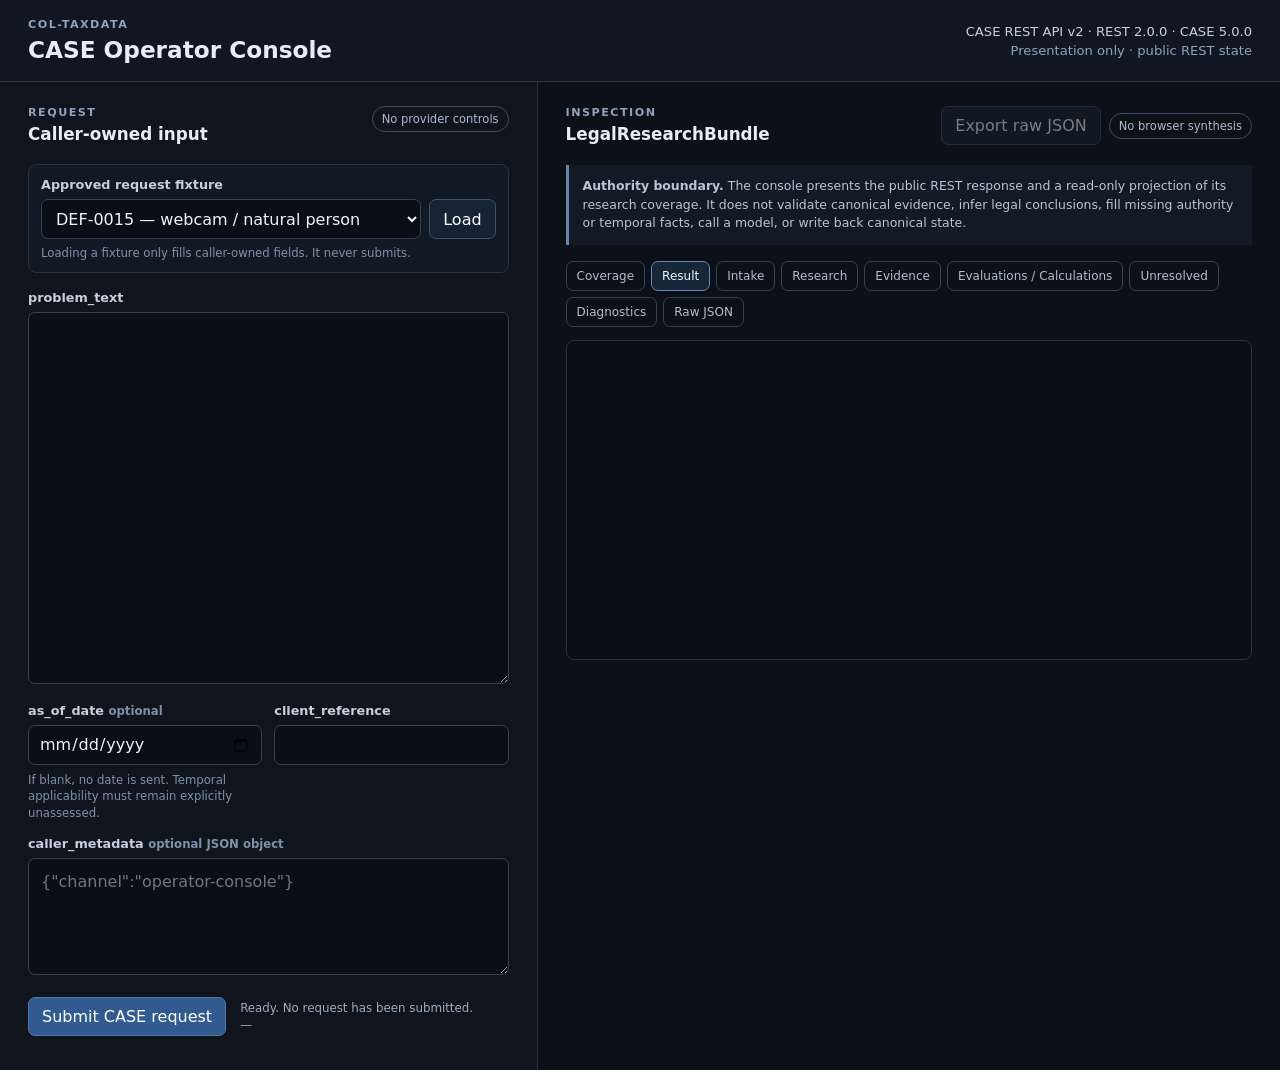
<file: col-taxdata/web/case-console/index.html>
<!doctype html>
<html lang="en">
<head>
  <meta charset="utf-8">
  <meta name="viewport" content="width=device-width, initial-scale=1">
  <title>col-taxdata CASE Operator Console</title>
  <link rel="stylesheet" href="./styles.css">
</head>
<body>
  <header class="topbar">
    <div>
      <p class="eyebrow">col-taxdata</p>
      <h1>CASE Operator Console</h1>
    </div>
    <div class="contract">
      <span id="contract-badge">Loading REST contract…</span>
      <span class="authority">Presentation only · public REST state</span>
    </div>
  </header>

  <main class="layout">
    <section class="request-pane" aria-labelledby="request-title">
      <div class="section-heading">
        <div>
          <p class="eyebrow">Request</p>
          <h2 id="request-title">Caller-owned input</h2>
        </div>
        <span class="boundary">No provider controls</span>
      </div>

      <div class="fixture-row">
        <label for="fixture-select">Approved request fixture</label>
        <div class="inline">
          <select id="fixture-select" aria-label="Approved request fixture"></select>
          <button id="load-fixture" type="button" class="secondary" disabled>Load</button>
        </div>
        <p class="hint">Loading a fixture only fills caller-owned fields. It never submits.</p>
      </div>

      <form id="case-form">
        <label for="problem-text">problem_text</label>
        <textarea id="problem-text" rows="15" required spellcheck="true"></textarea>

        <div class="two-columns">
          <div>
            <label for="as-of-date">as_of_date <span class="optional">optional</span></label>
            <input id="as-of-date" type="date" aria-describedby="as-of-date-hint">
            <p id="as-of-date-hint" class="hint date-input-hint">If blank, no date is sent. Temporal applicability must remain explicitly unassessed.</p>
          </div>
          <div>
            <label for="client-reference">client_reference</label>
            <input id="client-reference" type="text" maxlength="256" autocomplete="off">
          </div>
        </div>

        <label for="caller-metadata">caller_metadata <span class="optional">optional JSON object</span></label>
        <textarea id="caller-metadata" rows="4" spellcheck="false" placeholder='{"channel":"operator-console"}'></textarea>

        <div class="submit-row">
          <button id="submit-case" type="submit" disabled>Submit CASE request</button>
          <div class="runtime" aria-live="polite">
            <span id="request-state" data-kind="idle">Initializing…</span>
            <span id="elapsed">—</span>
          </div>
        </div>
      </form>
    </section>

    <section class="result-pane" aria-labelledby="result-title">
      <div class="section-heading">
        <div>
          <p class="eyebrow">Inspection</p>
          <h2 id="result-title">LegalResearchBundle</h2>
        </div>
        <div class="result-actions">
          <button id="export-raw" type="button" class="secondary" disabled>Export raw JSON</button>
          <span class="boundary">No browser synthesis</span>
        </div>
      </div>

      <div class="trust-note">
        <strong>Authority boundary.</strong>
        The console presents the public REST response and a read-only projection of its
        research coverage. It does not validate canonical evidence, infer legal conclusions,
        fill missing authority or temporal facts, call a model, or write back canonical state.
      </div>

      <nav class="tabs" aria-label="Result views">
        <button type="button" data-view="coverage" aria-selected="false">Coverage</button>
        <button type="button" data-view="result" aria-selected="true">Result</button>
        <button type="button" data-view="intake" aria-selected="false">Intake</button>
        <button type="button" data-view="research" aria-selected="false">Research</button>
        <button type="button" data-view="evidence" aria-selected="false">Evidence</button>
        <button type="button" data-view="evaluations" aria-selected="false">Evaluations / Calculations</button>
        <button type="button" data-view="unresolved" aria-selected="false">Unresolved</button>
        <button type="button" data-view="diagnostics" aria-selected="false">Diagnostics</button>
        <button type="button" data-view="raw" aria-selected="false">Raw JSON</button>
      </nav>

      <div class="panel coverage-panel" data-view-panel="coverage" hidden></div>
      <div class="panel" data-view-panel="result"></div>
      <div class="panel" data-view-panel="intake" hidden></div>
      <div class="panel" data-view-panel="research" hidden></div>
      <div class="panel" data-view-panel="evidence" hidden></div>
      <div class="panel" data-view-panel="evaluations" hidden></div>
      <div class="panel" data-view-panel="unresolved" hidden></div>
      <div class="panel" data-view-panel="diagnostics" hidden></div>
      <div class="panel" data-view-panel="raw" hidden></div>
    </section>
  </main>

  <script type="module" src="./app.js"></script>
</body>
</html>
</file>
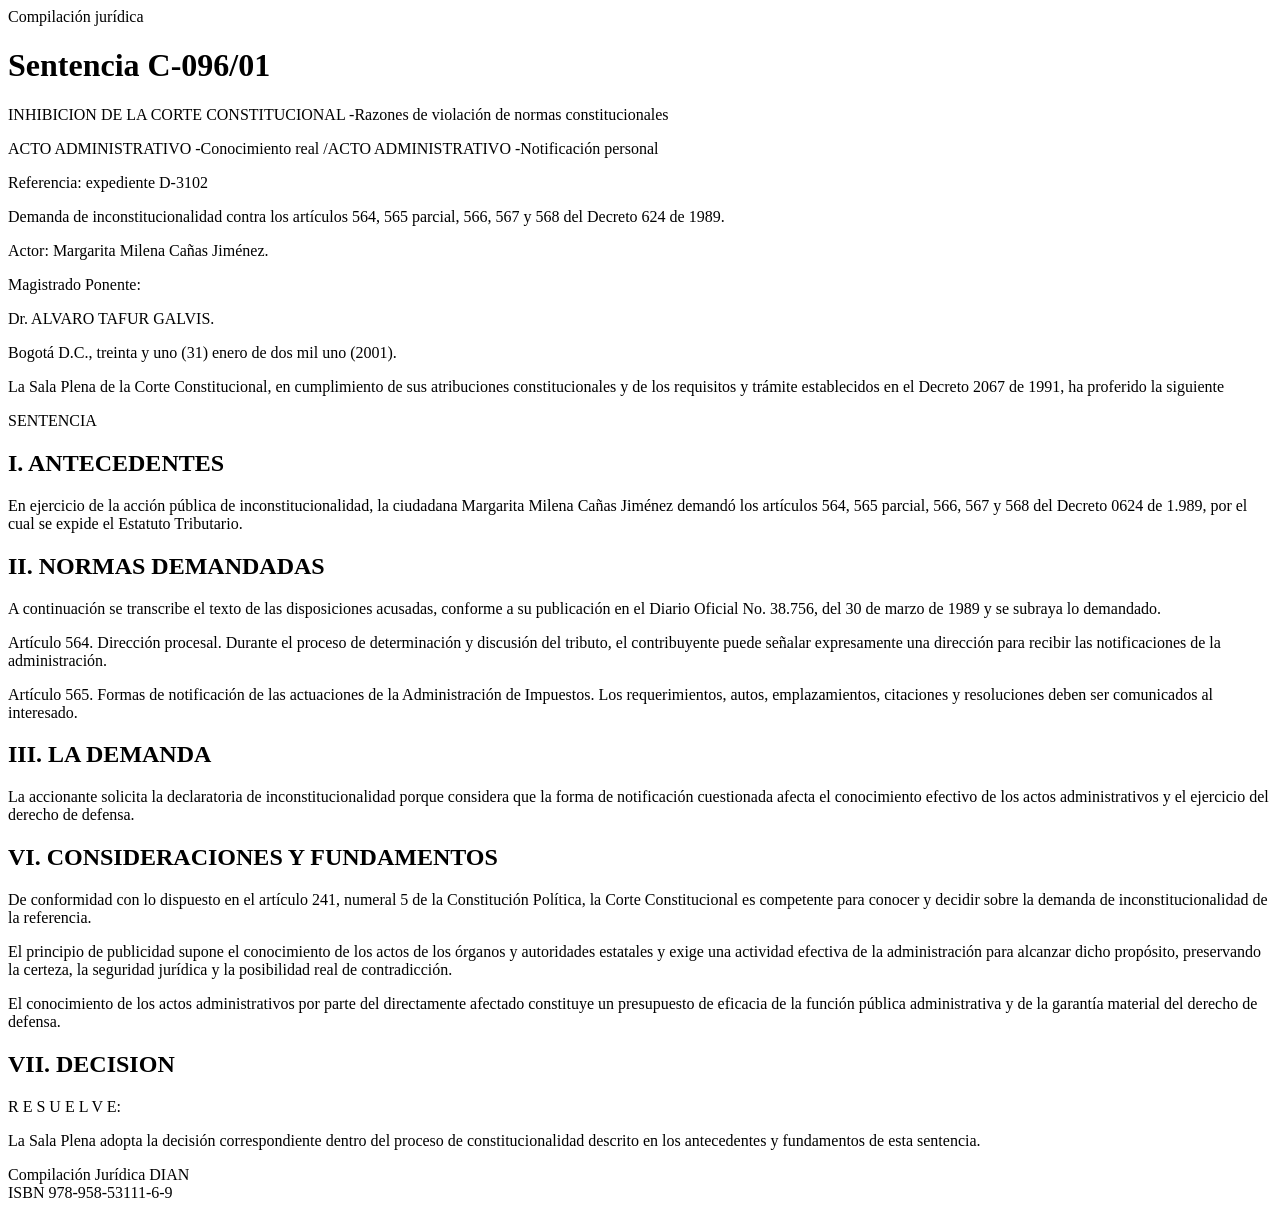
<file: col-taxdata/tests/fixtures/def0007_c096_2001_excerpt.html>
<!--
Minimal structural regression fixture derived from archived Normograma evidence:
source: https://normograma.dian.gov.co/dian/compilacion/docs/c-096_2001.htm
manifestation: MAN-dc1a12a702495f58870479b0430f0ca0
raw sha256: 9d7cc738924c881d50f0edc02ba2fc24b3c09f2faf2868622ced05f1256da014
The fixture intentionally keeps only the blocks needed to reproduce the parser boundary/shape.
-->
<html>
  <body>
    <div>Compilación jurídica</div>
    <h1>Sentencia C-096/01</h1>
    <p>INHIBICION DE LA CORTE CONSTITUCIONAL -Razones de violación de normas constitucionales</p>
    <p>ACTO ADMINISTRATIVO -Conocimiento real /ACTO ADMINISTRATIVO -Notificación personal</p>
    <p>Referencia: expediente D-3102</p>
    <p>Demanda de inconstitucionalidad contra los artículos 564, 565 parcial, 566, 567 y 568 del Decreto 624 de 1989.</p>
    <p>Actor: Margarita Milena Cañas Jiménez.</p>
    <p>Magistrado Ponente:</p>
    <p>Dr. ALVARO TAFUR GALVIS.</p>
    <p>Bogotá D.C., treinta y uno (31) enero de dos mil uno (2001).</p>
    <p>La Sala Plena de la Corte Constitucional, en cumplimiento de sus atribuciones constitucionales y de los requisitos y trámite establecidos en el Decreto 2067 de 1991, ha proferido la siguiente</p>
    <p>SENTENCIA</p>
    <h2>I. ANTECEDENTES</h2>
    <p>En ejercicio de la acción pública de inconstitucionalidad, la ciudadana Margarita Milena Cañas Jiménez demandó los artículos 564, 565 parcial, 566, 567 y 568 del Decreto 0624 de 1.989, por el cual se expide el Estatuto Tributario.</p>
    <h2>II. NORMAS DEMANDADAS</h2>
    <p>A continuación se transcribe el texto de las disposiciones acusadas, conforme a su publicación en el Diario Oficial No. 38.756, del 30 de marzo de 1989 y se subraya lo demandado.</p>
    <p>Artículo 564. Dirección procesal. Durante el proceso de determinación y discusión del tributo, el contribuyente puede señalar expresamente una dirección para recibir las notificaciones de la administración.</p>
    <p>Artículo 565. Formas de notificación de las actuaciones de la Administración de Impuestos. Los requerimientos, autos, emplazamientos, citaciones y resoluciones deben ser comunicados al interesado.</p>
    <h2>III. LA DEMANDA</h2>
    <p>La accionante solicita la declaratoria de inconstitucionalidad porque considera que la forma de notificación cuestionada afecta el conocimiento efectivo de los actos administrativos y el ejercicio del derecho de defensa.</p>
    <h2>VI. CONSIDERACIONES Y FUNDAMENTOS</h2>
    <p>De conformidad con lo dispuesto en el artículo 241, numeral 5 de la Constitución Política, la Corte Constitucional es competente para conocer y decidir sobre la demanda de inconstitucionalidad de la referencia.</p>
    <p>El principio de publicidad supone el conocimiento de los actos de los órganos y autoridades estatales y exige una actividad efectiva de la administración para alcanzar dicho propósito, preservando la certeza, la seguridad jurídica y la posibilidad real de contradicción.</p>
    <p>El conocimiento de los actos administrativos por parte del directamente afectado constituye un presupuesto de eficacia de la función pública administrativa y de la garantía material del derecho de defensa.</p>
    <h2>VII. DECISION</h2>
    <p>R E S U E L V E:</p>
    <p>La Sala Plena adopta la decisión correspondiente dentro del proceso de constitucionalidad descrito en los antecedentes y fundamentos de esta sentencia.</p>
    <div>Compilación Jurídica DIAN</div>
    <div>ISBN 978-958-53111-6-9</div>
  </body>
</html>
</file>
<file: col-taxdata/web/case-console/styles.css>
:root {
  font-family: Inter, ui-sans-serif, system-ui, -apple-system, BlinkMacSystemFont, "Segoe UI", sans-serif;
  color: #e8edf5;
  background: #0c1017;
  font-synthesis: none;
}

* { box-sizing: border-box; }

body {
  margin: 0;
  min-height: 100vh;
  background: #0c1017;
}

button, input, textarea, select { font: inherit; }

.topbar {
  min-height: 82px;
  padding: 18px 28px;
  display: flex;
  justify-content: space-between;
  align-items: center;
  gap: 24px;
  border-bottom: 1px solid #293241;
  background: #111722;
}

h1, h2, p { margin-top: 0; }
h1 { margin-bottom: 0; font-size: 1.45rem; }
h2 { margin-bottom: 0; font-size: 1.05rem; }

.eyebrow {
  margin-bottom: 5px;
  color: #8da2bd;
  font-size: .7rem;
  font-weight: 700;
  letter-spacing: .13em;
  text-transform: uppercase;
}

.contract {
  display: flex;
  flex-direction: column;
  align-items: flex-end;
  gap: 4px;
  color: #c5d0df;
  font-size: .82rem;
}

.authority { color: #8da2bd; }

.layout {
  display: grid;
  grid-template-columns: minmax(340px, 42%) minmax(420px, 58%);
  min-height: calc(100vh - 82px);
}

.request-pane, .result-pane {
  min-width: 0;
  padding: 24px 28px 34px;
}

.request-pane {
  border-right: 1px solid #293241;
  background: #0f141d;
}

.section-heading {
  display: flex;
  align-items: start;
  justify-content: space-between;
  gap: 16px;
  margin-bottom: 20px;
}

.boundary {
  border: 1px solid #3b4c63;
  border-radius: 999px;
  padding: 5px 9px;
  color: #a9bbd2;
  font-size: .72rem;
  white-space: nowrap;
}

label {
  display: block;
  margin: 15px 0 7px;
  color: #c5d0df;
  font-size: .8rem;
  font-weight: 650;
}

textarea, input, select {
  width: 100%;
  border: 1px solid #344258;
  border-radius: 7px;
  background: #0a0f16;
  color: #eef3f9;
  outline: none;
}

textarea { padding: 11px 12px; resize: vertical; line-height: 1.45; }
input, select { height: 40px; padding: 0 10px; }

textarea:focus, input:focus, select:focus {
  border-color: #7d9bc2;
  box-shadow: 0 0 0 2px rgba(125,155,194,.15);
}

.fixture-row {
  margin-bottom: 17px;
  padding: 12px;
  border: 1px solid #263448;
  border-radius: 8px;
  background: #111925;
}

.fixture-row label { margin-top: 0; }
.inline { display: flex; gap: 8px; }
.inline select { flex: 1; }

.hint, .optional {
  color: #7f91a8;
  font-size: .73rem;
}

.hint { margin: 7px 0 0; }

.two-columns {
  display: grid;
  grid-template-columns: 1fr 1fr;
  gap: 12px;
}

button {
  border: 1px solid #5375a1;
  border-radius: 7px;
  padding: 9px 13px;
  background: #315a8e;
  color: white;
  cursor: pointer;
}

button:hover:not(:disabled) { filter: brightness(1.12); }
button:disabled { opacity: .45; cursor: not-allowed; }
button.secondary { background: #172335; border-color: #3c526f; }

.submit-row {
  display: flex;
  align-items: center;
  gap: 14px;
  margin-top: 18px;
}

.runtime {
  min-width: 0;
  display: flex;
  flex-direction: column;
  gap: 3px;
  color: #9caec3;
  font-size: .74rem;
}

#request-state[data-kind="running"] { color: #c7ad76; }
#request-state[data-kind="success"] { color: #86c49b; }
#request-state[data-kind="error"] { color: #e09a9a; }

.trust-note {
  margin-bottom: 16px;
  padding: 12px 14px;
  border-left: 3px solid #6885aa;
  background: #121a26;
  color: #b7c5d7;
  font-size: .78rem;
  line-height: 1.5;
}

.tabs {
  display: flex;
  flex-wrap: wrap;
  gap: 6px;
  margin-bottom: 13px;
}

.tabs button {
  padding: 7px 10px;
  border-color: #344258;
  background: transparent;
  color: #aebed0;
  font-size: .75rem;
}

.tabs button[aria-selected="true"] {
  border-color: #6587b5;
  background: #18263a;
  color: #f0f5fb;
}

.panel {
  min-height: 320px;
  border: 1px solid #253247;
  border-radius: 8px;
  background: #080d13;
  overflow: auto;
}

.json {
  margin: 0;
  padding: 16px;
  white-space: pre-wrap;
  overflow-wrap: anywhere;
  color: #cad5e3;
  font: 12px/1.55 ui-monospace, SFMono-Regular, Menlo, Consolas, monospace;
}

.empty { padding: 18px; color: #72849b; }

@media (max-width: 980px) {
  .layout { grid-template-columns: 1fr; }
  .request-pane { border-right: 0; border-bottom: 1px solid #293241; }
}

@media (max-width: 600px) {
  .topbar { align-items: flex-start; flex-direction: column; }
  .contract { align-items: flex-start; }
  .request-pane, .result-pane { padding: 20px 16px; }
  .two-columns { grid-template-columns: 1fr; gap: 0; }
  .submit-row { align-items: flex-start; flex-direction: column; }
}

.local-error-title {
  margin: 18px 18px 8px;
  color: #e8b1b1;
  font-size: .95rem;
}

.local-error-detail,
.local-error-boundary {
  margin: 0 18px 8px;
  color: #c7d1dd;
  font-size: .8rem;
  line-height: 1.5;
}

.local-error-boundary { color: #8da2bd; }

/* Issue #286: human-readable CASE v5 coverage projection. */
.result-actions {
  display: flex;
  align-items: center;
  gap: 8px;
  flex-wrap: wrap;
  justify-content: flex-end;
}

.date-input-hint { max-width: 33rem; line-height: 1.4; }
.coverage-panel { padding: 14px; }

.coverage-summary {
  margin-bottom: 14px;
  padding: 13px 14px;
  border: 1px solid #2b3b51;
  border-radius: 8px;
  background: #101824;
}

.coverage-chips { display: flex; flex-wrap: wrap; gap: 6px; margin-bottom: 10px; }
.coverage-chip { display: inline-flex; border: 1px solid #3a4b61; border-radius: 999px; padding: 4px 8px; color: #b9c6d6; background: #111925; font-size: .7rem; }
.coverage-chip-good { border-color: #3e6e57; color: #a9d9bc; background: #102017; }
.coverage-chip-attention { border-color: #705d3e; color: #e2c894; background: #211a10; }
.date-policy-note, .coverage-boundary-note, .synthesis-note { margin: 8px 0 0; color: #aebed0; font-size: .78rem; line-height: 1.45; }
.coverage-boundary-note { color: #8da2bd; }
.synthesis-note { padding: 9px 10px; border-left: 3px solid #6f83ae; background: #111a2a; color: #c0cce0; }

.question-card { margin-bottom: 14px; border: 1px solid #29374b; border-radius: 8px; background: #0b111a; padding: 14px; }
.question-card > h3 { margin-bottom: 10px; font-size: 1rem; color: #eef3f9; }
.question-meta, .evidence-meta { display: grid; gap: 4px; }
.question-meta { margin-bottom: 12px; }
.coverage-definition { display: grid; grid-template-columns: minmax(100px, 150px) 1fr; gap: 8px; font-size: .73rem; line-height: 1.4; }
.coverage-definition-key { color: #7f91a8; }
.coverage-definition-value { color: #c7d2df; overflow-wrap: anywhere; }

.aspect-card { margin-top: 10px; padding: 12px; border: 1px solid #25354a; border-radius: 7px; background: #0e1621; }
.aspect-heading { display: flex; align-items: center; gap: 8px; justify-content: space-between; }
.aspect-heading h4 { margin-bottom: 7px; font-size: .88rem; color: #dbe5f1; }
.required-marker { border: 1px solid #525f75; border-radius: 999px; padding: 2px 6px; color: #9eb0c7; font-size: .63rem; text-transform: uppercase; letter-spacing: .06em; }
.research-goal { margin-bottom: 10px; color: #9fb0c3; font-size: .76rem; line-height: 1.45; }
.coverage-subheading { margin: 13px 0 7px; color: #aebed0; font-size: .73rem; letter-spacing: .03em; text-transform: uppercase; }
.warning-list { margin: 0; padding-left: 19px; color: #d2bd8d; font-size: .75rem; line-height: 1.45; }
.coverage-warning + .coverage-warning { margin-top: 4px; }
.coverage-warning-fact, .coverage-warning-context, .coverage-warning-corpus { color: #d9bd86; }
.coverage-warning-conflict, .coverage-warning-integrity, .coverage-warning-authority { color: #e2a3a3; }
.coverage-warning-temporal, .coverage-warning-budget, .coverage-warning-scope, .coverage-warning-research, .coverage-warning-evidence { color: #c8b88f; }
.coverage-warning-synthesis { color: #aebce0; }

.evidence-list { display: grid; gap: 9px; }
.evidence-card { padding: 11px; border: 1px solid #26374d; border-radius: 7px; background: #090f17; }
.evidence-exact-text { margin: 0 0 10px; padding: 9px 11px; border-left: 3px solid #607fa5; background: #101925; color: #d9e3ee; font: 12px/1.55 ui-monospace, SFMono-Regular, Menlo, Consolas, monospace; white-space: pre-wrap; overflow-wrap: anywhere; }
.authority-metadata-warning, .source-unavailable { margin: 9px 0 0; color: #d3aa83; font-size: .73rem; line-height: 1.4; }
.official-source-link { display: inline-block; margin-top: 9px; color: #9fc4ef; font-size: .75rem; overflow-wrap: anywhere; }
.official-source-link:focus { outline: 2px solid #7d9bc2; outline-offset: 2px; }
.coverage-version-message { padding: 15px; }
.coverage-version-message h3 { margin-bottom: 8px; font-size: .95rem; color: #d8e1ec; }
.coverage-version-message p { color: #9caec3; font-size: .8rem; line-height: 1.5; }
.coverage-empty { padding: 0; margin: 8px 0 0; }

@media (max-width: 600px) {
  .section-heading { flex-direction: column; }
  .result-actions { justify-content: flex-start; }
  .coverage-definition { grid-template-columns: 1fr; gap: 1px; }
}
</file>
